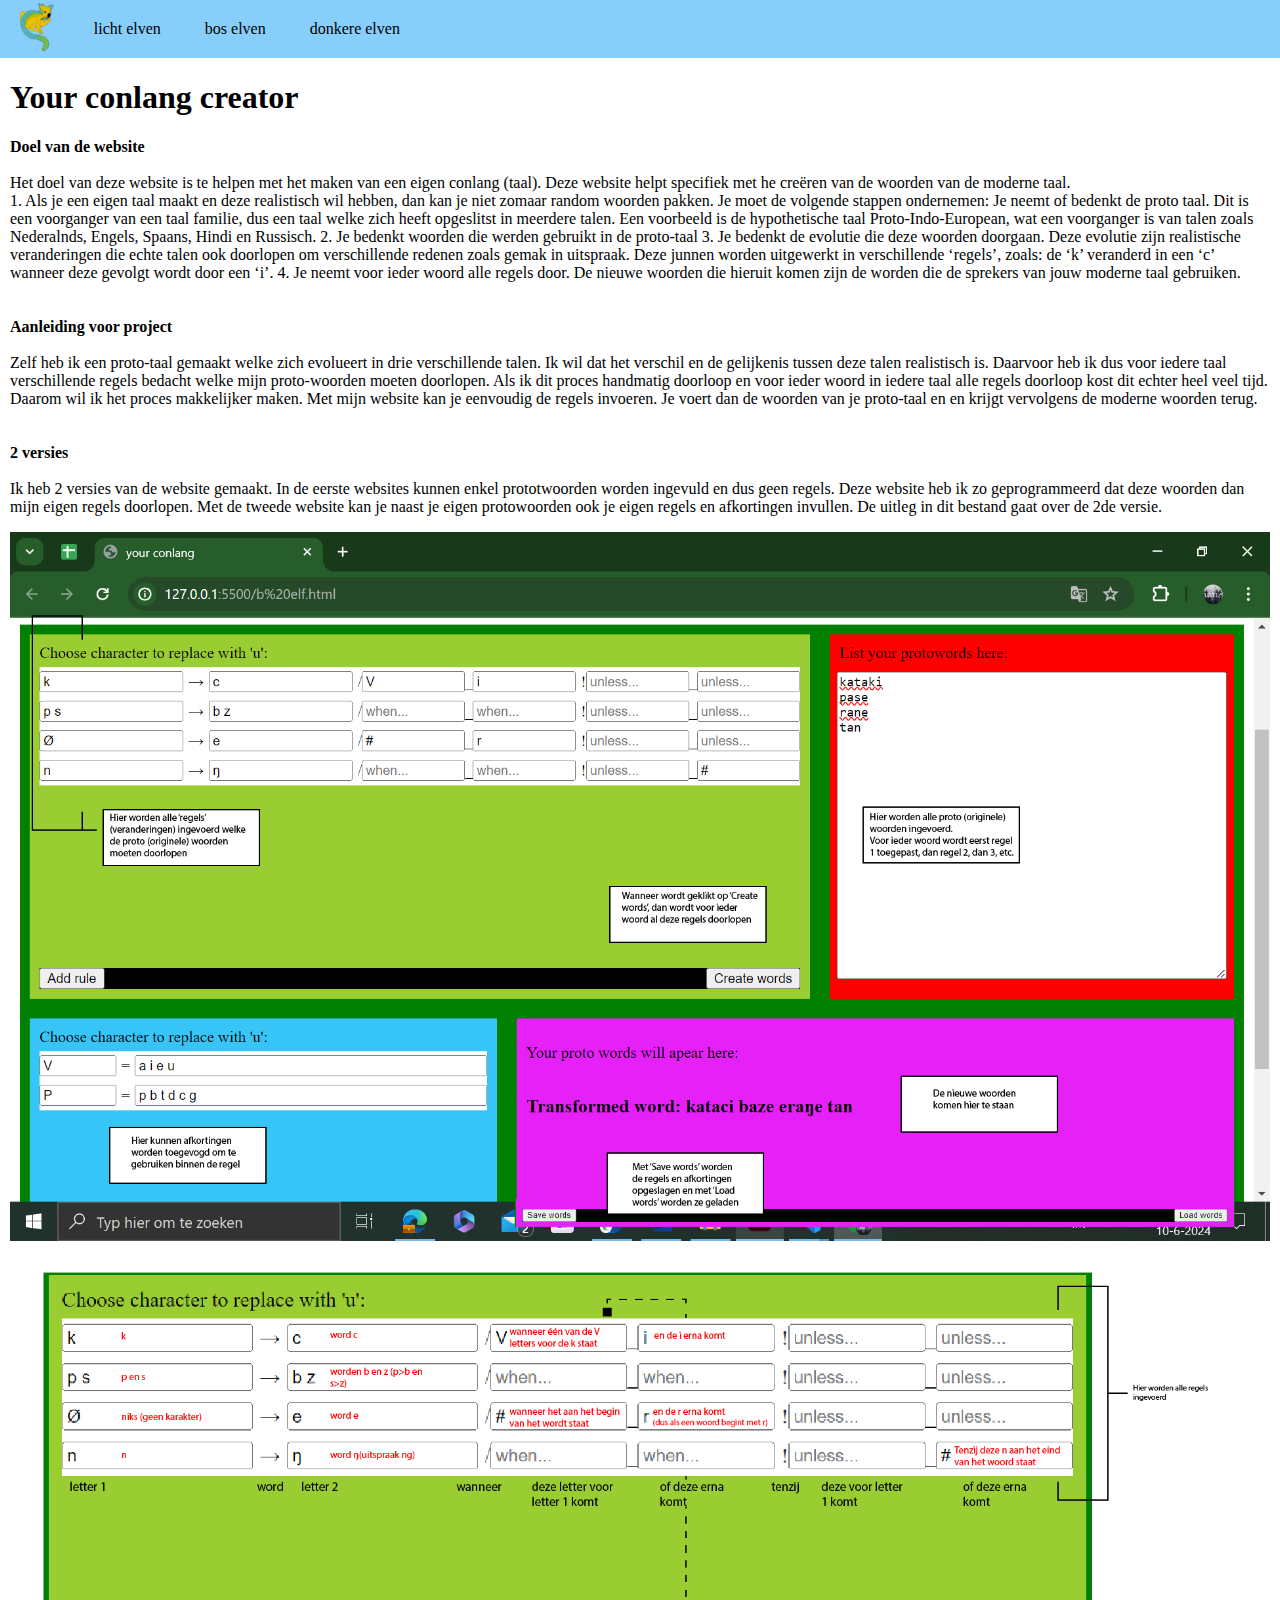
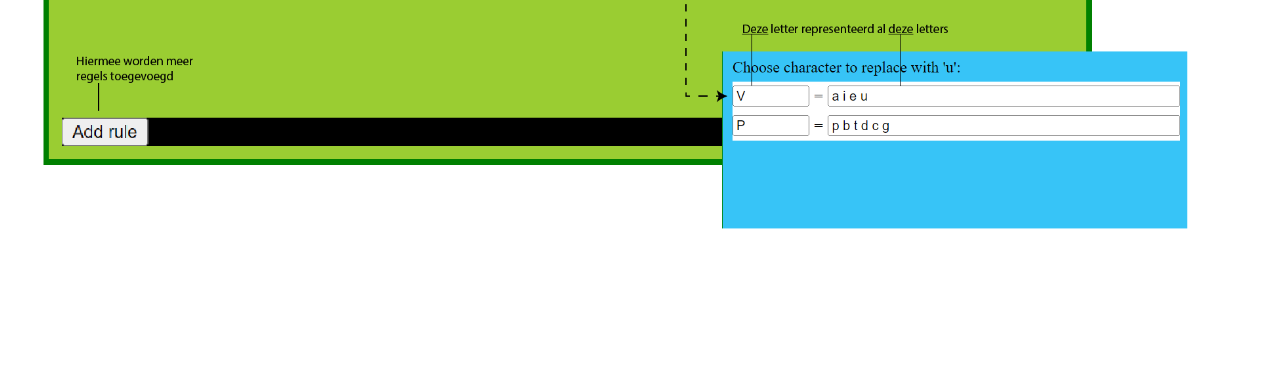
<file: index.html>
<!-- Zie style 3 - img -->

<!DOCTYPE html>
<html lang="en">
<head>
    <meta charset="UTF-8">
    <meta name="viewport" content="width=device-width, initial-scale=1.0">
    <title>your conlang</title>
    <link rel="stylesheet" href="css/style.css">
</head>
<body>


<header class="navbar">
    <div class="navbar-bar">
        <a href="index.html"><img src="images/logo.PNG" alt="website logo"></a>
        <nav class="navbar-nav">
            <ul>
                <li><a href="">licht elven</a></li>
                <li><a href="b elf.html">bos elven</a></li>
                <li><a href="">donkere elven</a></li>
            </ul>
        </nav>
    </div>
</header>

    

    <Main>
        <h1>Your conlang creator</h1>
        <p>
            <b>Doel van de website</b>
            <br><br>
            Het doel van deze website is te helpen met het maken van een eigen conlang (taal). Deze website helpt specifiek met he creëren van de woorden van de moderne taal. 
            <br>
            1.  Als je een eigen taal maakt en deze realistisch wil hebben, dan kan je niet zomaar random woorden pakken. Je moet de volgende stappen ondernemen:
             Je neemt of bedenkt de proto taal. Dit is een voorganger van een taal familie, dus een taal welke zich heeft opgeslitst in meerdere talen. Een voorbeeld is de hypothetische taal Proto-Indo-European, wat een voorganger is van talen zoals Nederalnds, Engels, Spaans, Hindi en Russisch. 
            2.  Je bedenkt woorden die werden gebruikt in de proto-taal
            3.  Je bedenkt de evolutie die deze woorden doorgaan. Deze evolutie zijn realistische veranderingen die echte talen ook doorlopen om verschillende redenen zoals gemak in uitspraak. Deze junnen worden uitgewerkt in verschillende ‘regels’, zoals: de ‘k’ veranderd in een ‘c’ wanneer deze gevolgt wordt door een ‘i’.
            4.  Je neemt voor ieder woord alle regels door. De nieuwe woorden die hieruit komen zijn de worden die de sprekers van jouw moderne taal gebruiken. 
            
            <br><br><br>
            <b>Aanleiding voor project</b>
            <br><br>
            Zelf heb ik een proto-taal gemaakt welke zich evolueert in drie verschillende talen. Ik wil dat het verschil en de gelijkenis tussen deze talen realistisch is. Daarvoor heb ik dus voor iedere taal verschillende regels bedacht welke mijn proto-woorden moeten doorlopen. Als ik dit proces handmatig doorloop en voor ieder woord in iedere taal alle regels doorloop kost dit echter heel veel tijd. Daarom wil ik het proces makkelijker maken. Met mijn website kan je eenvoudig de regels invoeren. Je voert dan de woorden van je proto-taal en en krijgt vervolgens de moderne woorden terug. 
            <br><br><br>

            <b>2 versies</b>
            <br><br>
            Ik heb 2 versies van de website gemaakt. In de eerste websites  kunnen enkel prototwoorden worden ingevuld en dus geen regels. Deze website heb ik zo geprogrammeerd dat deze woorden dan mijn eigen regels doorlopen. Met de tweede website kan je naast je eigen protowoorden ook je eigen regels en afkortingen invullen. De uitleg in dit bestand gaat over de 2de versie.



        </p>

        <img class= "uitleg" src="images/uitleg.png" alt="website uitleg">
        <img class= "uitleg" src="images/uitleg2.png" alt="website uitleg2">
    
    </Main>

    
</body>
</html>
</file>
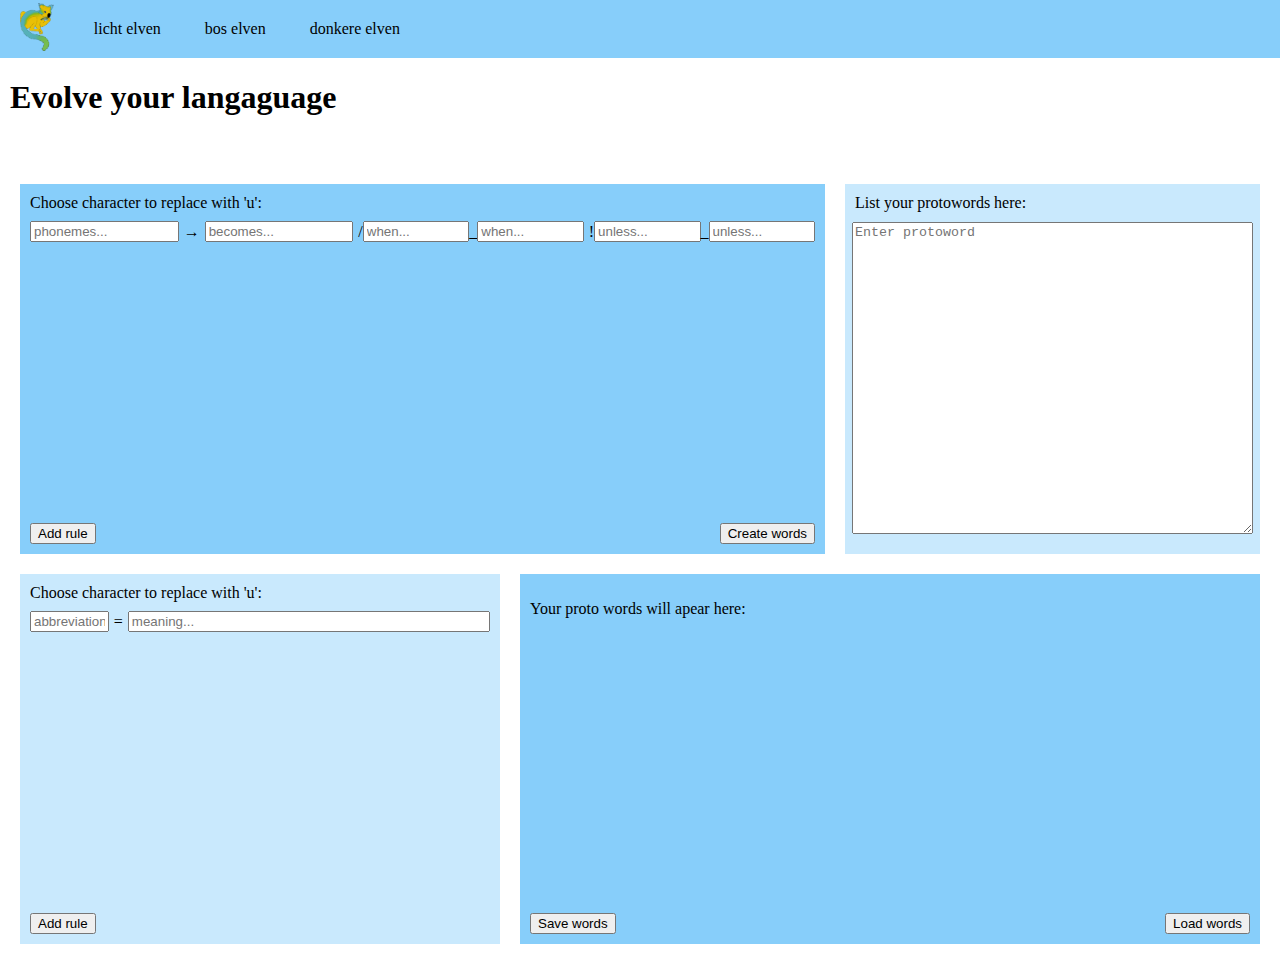
<file: b elf.html>
<!DOCTYPE html>
<html lang="en">
<head>
    <meta charset="UTF-8">
    <meta name="viewport" content="width=device-width, initial-scale=1.0">
    <title>your conlang</title>
    <link rel="stylesheet" href="css/style.css">
    <link rel="stylesheet" href="css/container.css">
</head>
<body>

<header class="navbar">
    <div class="navbar-bar">
        <a href="index.html"><img src="images/logo.PNG" alt="website logo"></a>
        <nav class="navbar-nav">
            <ul>
                <li><a href="">licht elven</a></li>
                <li><a href="b elf.html">bos elven</a></li>
                <li><a href="">donkere elven</a></li>
            </ul>
        </nav>
    </div>
</header>
    
<main>
    <h1 id="myH1">Evolve your langaguage</h1>
    <h2 id="myH2"></h2>

    <br> <br>

    <div class="container">    
      <!-- Evo column -->
      <div class="container-item container-evo">
        <label for="replaceChar">Choose character to replace with 'u':</label>
        
        <!-- Container for all rules -->
        <div class="container-rules">
          <!-- Rule 1 -->
          <div class="rule" id="rule-1">
            <input type="text" class="rule-input cur-char" id="cur-char-1" placeholder="phonemes...">
            <p>→</p>
            <input type="text" class="rule-input new-char" id="new-char-1" placeholder="becomes...">
            <p>/</p>
            <input type="text" class="rule-input bef-char" id="bef-char-1" placeholder="when...">
            <p>_</p>
            <input type="text" class="rule-input aft-char" id="aft-char-1" placeholder="when...">
            <p>!</p>
            <input type="text" class="rule-input unl-bef" id="unl-bef-1" placeholder="unless...">
            <p>_</p>
            <input type="text" class="rule-input unl-aft" id="unl-aft-1" placeholder="unless...">
          </div>
        </div>

        <!-- Buttons -->
        <div class="evo-buttons">
          <button class="button1" id="rule-btn-add">Add rule</button>
          <button class="button1" id="mySubmit">Create words</button>
          <!-- <button onclick="mySubmit()">Create words</button> -->
        </div>
      </div>


      <!-- Input column -->
      <div class="container-item container-proto">
        <label for="myText">List your protowords here: </label>
        <textarea id="myText" class="input-field" placeholder="Enter protoword" rows="30" cols="50"></textarea>
      </div>
    </div>


<div class="container">
  <div class="container-item container-symbols">
    <label for="replaceChar">Choose character to replace with 'u':</label>
    
    <!-- Container for all symbols and meanings -->
    <div class="container-shorts">
      <!-- Rule 1 -->
      <div class="short" id="short-1">
        <input type="text" class="short-input symbol-char" id="symbol-char-1" placeholder="abbreviation 1...">
        <p>=</p>
        <input type="text" class="short-input meaning-char" id="meaning-char-1" placeholder="meaning...">
      </div>
    </div>

    <!-- Buttons -->
    <div class="symbols-buttons">
      <button id="short-btn-add">Add rule</button>
    </div>
  </div>

        
      <!-- Output column -->
      <div class="container-item container-output">
        <p>Your proto words will apear here:</p>
          <h3 id="output-word"></h3></p>
          <script src="js/b elf.js"></script>
          <div class="symbols-buttons">
            <button id="saveData">Save words</button>
            <button id="loadData">Load words</button>
          </div>
      </div>
</div>




  </main>

</body>
</html>
</file>
<file: css/style.css>
body	{
    margin: 0px;
}

main{
    margin: 10px;
}


/* Header bar */



.navbar{
    width: 100%;
    background-color: lightskyblue;
    display: flex;
    justify-content: space-between;
}


.navbar-bar{
    width: fit-content;
    display: flex;
}

.navbar-bar a{
    align-self: center;
    padding-left: 20px;
}

.navbar-bar img{
    height: 48px;
}

.navbar-nav{
    padding: 0 0 0 20px;
    height: 100%;
}

.navbar-nav ul{
    list-style: none;
    padding: 0;
    margin: 0;
}

.navbar-nav ul li{
    display: inline-block;
    position: relative;
}

.navbar-nav ul li a{
    display: block;
    padding: 20px 20px;
    text-decoration: none;
    color: rgb(0, 0, 0);
    transition: background-color 0.3s;

}


.navbar-nav ul li a:hover{
    background-color: rgb(91, 171, 95);
}

.navbar-nav ul li ul{
    display: none;
    position: absolute;
    background-color: rgb(221, 221, 221);
    box-shadow: 0 2px 4px rgba(0, 0, 0, 0.1);
    word-wrap: break-word;
}

.navbar-nav ul li:hover ul{
    display: block;
}


.navbar-nav ul li ul li{
    display: block;
    white-space: nowrap;
}

.navbar-nav ul li ul li a{
    display: block;
    padding: 10px 20px;
    text-decoration: none;
    color: rgb(0, 0, 0);
    transition: background-color #f0f0f0;
    
}


.navbar-nav ul li ul li a:hover {
    background-color: rgb(126, 190, 130);
}



  .row {
    display: flex;
  }

.uitleg{
    width: 100%;
}
</file>
<file: css/container.css>
.container{
    display: flex;
    align-items: stretch;
    justify-content: space-around;
    align-items: center;
    align-content: center;
    background: white;
}
.container-item{
    width: 200px;
    margin: 10px;
    padding: 10px;
    height: 350px;
}


/* Container rules */
.container-evo{
    display: flex;
    flex-direction: column;
    flex-grow: 3;
    background: lightskyblue; 
}
.container-rules{
    margin: 5px 0px;
}
/* Single rule container */
.rule{
    display: flex;
    background-color: lightskyblue;
    height: 30px;
    align-items: center;
}

/* single rule parts */
.rule-input{
    width: 100%;
}
    .cur-char{
    margin-inline: 0px 5px;
    }
    .new-char{
        margin-inline: 5px;
    }
    .bef-char{
        width: 70%;
        margin-inline: 0px;
    }
    .aft-char{
        width: 70%;
        margin-inline: 0px 5px;
    }
    .unl-bef{
        width: 70%;
        margin-inline: 0px;
    }
    .unl-aft{
        width: 70%;
        margin-inline: 0px;
    }


/* buttons in rules*/
.evo-buttons {
    display: flex;
    justify-content: space-between; /* Add this line */
    /* background-color: black; */
    margin-top: auto;
}

/* Container protowords */
.container-proto{
    background: rgba(135, 206, 250, 0.450);
    display: flex;
    flex-direction: column;
    flex-grow: 1;
}
.input-field{
    width: 100%;
    margin: 10px 0px;
    align-self: center;
}




/* Container symbols */
.container-symbols{
    display: flex;
    flex-direction: column;
    flex-grow: 1;
    background: rgba(135, 206, 250, 0.450); 
}
.container-shorts{
    margin: 5px 0px;
}

/* Single short container */
.short{
    display: flex;
    /* background-color: rgba(135, 206, 250, 0.450); */
    height: 30px;
    align-items: center;
}

/* single short parts */
.short-input{
    width: 100%;
}
.symbol-char{
    width: 20%;
    margin-inline: 0px 5px;
    }
.meaning-char{
    margin-inline: 5px 0px;
}

/* buttons in shorts*/
.symbols-buttons {
    display: flex;
    justify-content: space-between; /* Add this line */
    /* background-color: black; */
    margin-top: auto;
}



/* Container new words */
.container-output{
    background: lightskyblue;
    display: flex;
    flex-direction: column;
    flex-grow: 2;
}
</file>
